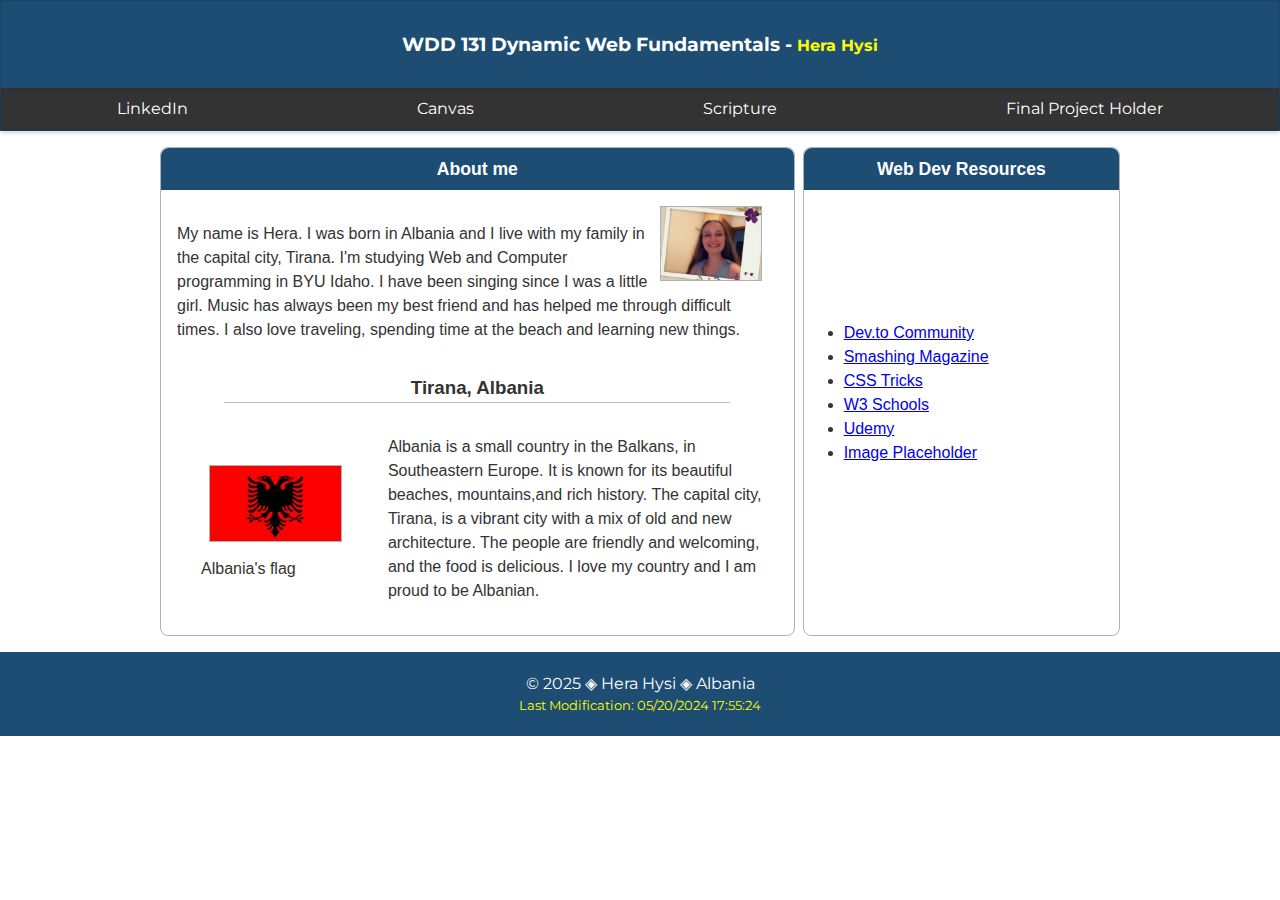
<file: index.html>
<!DOCTYPE html>
<html lang="en">

<head>
    <meta charset="UTF-8">
    <meta name="viewport" content="width=device-width, initial-scale=1.0">
    <meta name="author" content="Hera Hysi">
    <meta name="description"
        content="WDD 131 Dynamic Web Fundamentals by Hera Hysi. Explore the basics of web development, including HTML, CSS, and JavaScript.">
    <title>WDD 131 Dynamic Web Fundamentals - Hera Hysi</title>
    <link rel="preconnect" href="https://fonts.googleapis.com">
    <link rel="preconnect" href="https://fonts.gstatic.com" crossorigin>
    <link href="https://fonts.googleapis.com/css2?family=Montserrat:ital,wght@0,100..900;1,100..900&family=Poppins&family=Roboto:ital,wght@0,100..900;1,100..900&display=swap" rel="stylesheet">
    <link rel="stylesheet" href="styles/base.css">
    <script src="scripts/getdates.js" defer></script>
</head>
<body>
    <header>
        <h1>WDD 131 Dynamic Web Fundamentals -
            <span class="highlight">Hera Hysi</span>
        </h1>
        <nav>
            <ul>
                <li><a href="https://www.linkedin.com">LinkedIn</a></li>
                <li><a href="https://byupw.instructure.com/">Canvas</a></li>
                <li><a href="https://www.churchofjesuschrist.org/study/scriptures/bofm/1-ne/9?lang=eng"> Scripture</a>
                </li>
                <li><a href="#">Final Project Holder</a></li> <!-- Placeholder -->
            </ul>
        </nav>
    </header>
    <main>
        <section class="card">
            <div class="me">
                <h2>About me</h2>
                <img class="profile" src="images/profile.jpg" alt="My profile" width="200" height="136">
                <p>My name is Hera. I was born in Albania and I live with my family in the capital city, Tirana. I'm
                    studying Web and Computer programming in BYU Idaho. I have been singing since I was a little girl.
                    Music has always been my best friend and has helped me through difficult times. I also love
                    traveling, spending time at the beach and learning new things.</p>
            </div>
            <div class="country">
                <h3>Tirana, Albania</h3>
                <figure>
                    <img src="images/albania.jpg" alt="Albania's flag" width="200" height="136">
                    <figcaption>Albania's flag</figcaption>
                </figure>
                <p>Albania is a small country in the Balkans, in Southeastern Europe. It is known for its beautiful
                    beaches, mountains,and rich history. The capital city, Tirana, is a vibrant city with a mix of old
                    and new architecture. The people are friendly and welcoming, and the food is delicious. I love my
                    country and I am proud to be Albanian.
                </p>
            </div>
        </section>
        <section class="card">
            <h2>Web Dev Resources</h2>
            <div class="middle">
                <ul>
                    <li><a href="https://dev.to" target="_blank">Dev.to Community</a></li>
                    <li><a href="https://smashingmagazine.com">Smashing Magazine</a></li>
                    <li><a href="https://css-tricks.com" target="_blank">CSS Tricks</a></li>
                    <li><a href="https://www.w3schools.com" target="_blank">W3 Schools</a></li>
                    <li><a href="https://www.udemy.com" target="_blank">Udemy</a></li>
                    <li><a href="https://picsum.photos/"> Image Placeholder</a></li>
                </ul>
            </div>
        </section>
    </main>
    <footer>
        <p><span id="currentyear">&copy; 2025</span> ◈ Hera Hysi ◈ Albania</p>
        <p class="highlight" id="lastModified">Last Modification: 05/20/2024 17:55:24</p>
    </footer>
</body>
</html>
</file>
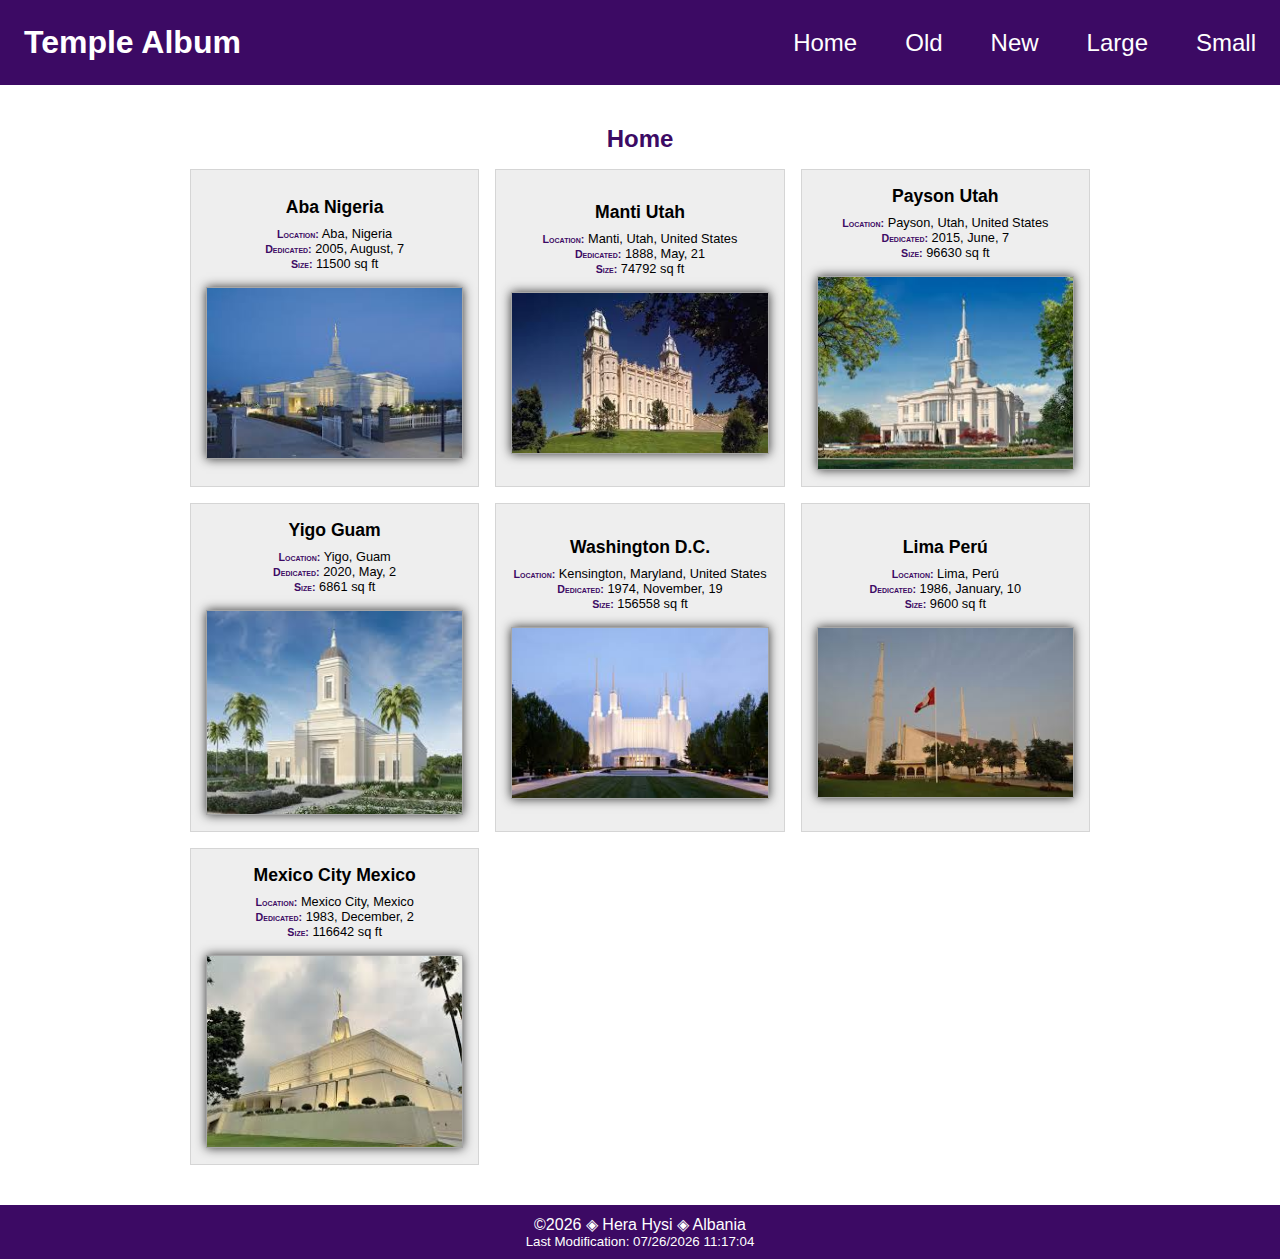
<file: filtered-temples.html>
<!DOCTYPE html>
<html lang="en">

<head>
    <meta charset="UTF-8">
    <meta name="viewport" content="width=device-width, initial-scale=1.0">
    <meta name="author" content="Hera Hysi">
    <meta name="description" content="Enhancing Temple picture album">
    <title>Temple Album</title>
    <link rel="stylesheet" href="styles/filtered-temples.css">
    <link rel="preconnect" href="https://fonts.googleapis.com">
    <link rel="preconnect" href="https://fonts.gstatic.com" crossorigin>
    <link
        href="https://fonts.googleapis.com/css2?family=Montserrat:ital,wght@0,100;0,200;0,300;0,400;0,500;0,600;0,700;0,800;0,900;1,100;1,200;1,300;1,400;1,500;1,600;1,700;1,800;1,900&family=Poppins&family=Roboto:ital,wght@0,100;0,200;0,300;0,400;0,500;0,600;0,700;0,800;0,900;1,100;1,200;1,300;1,400;1,500;1,600;1,700;1,800;1,900&display=swap"
        rel="stylesheet">
    <script defer src="scripts/filtered-temples.js"></script>
</head>

<body>
    <header>
        <h1 class="handler">Temple Album</h1>
        <a href="#" id="hambutton"></a>
        <nav id="navmenu">
            <a href="#" onclick="toggleActive(this)">Home</a>
            <a href="#">Old</a>
            <a href="#">New</a>
            <a href="#">Large</a>
            <a href="#">Small</a>
        </nav>
    </header>

    <main>
        <h2>Home</h2>
        <div class="res-grid">

        </div>

    </main>

    <footer>
        <p><span id="currentYear">&copy; 2025</span> ◈ Hera Hysi ◈ Albania</p>
        <p class="smaller" id="lastModified">Last Modification: 05/20/2024 17:55:24</p>
    </footer>
</body>

</html>
</file>
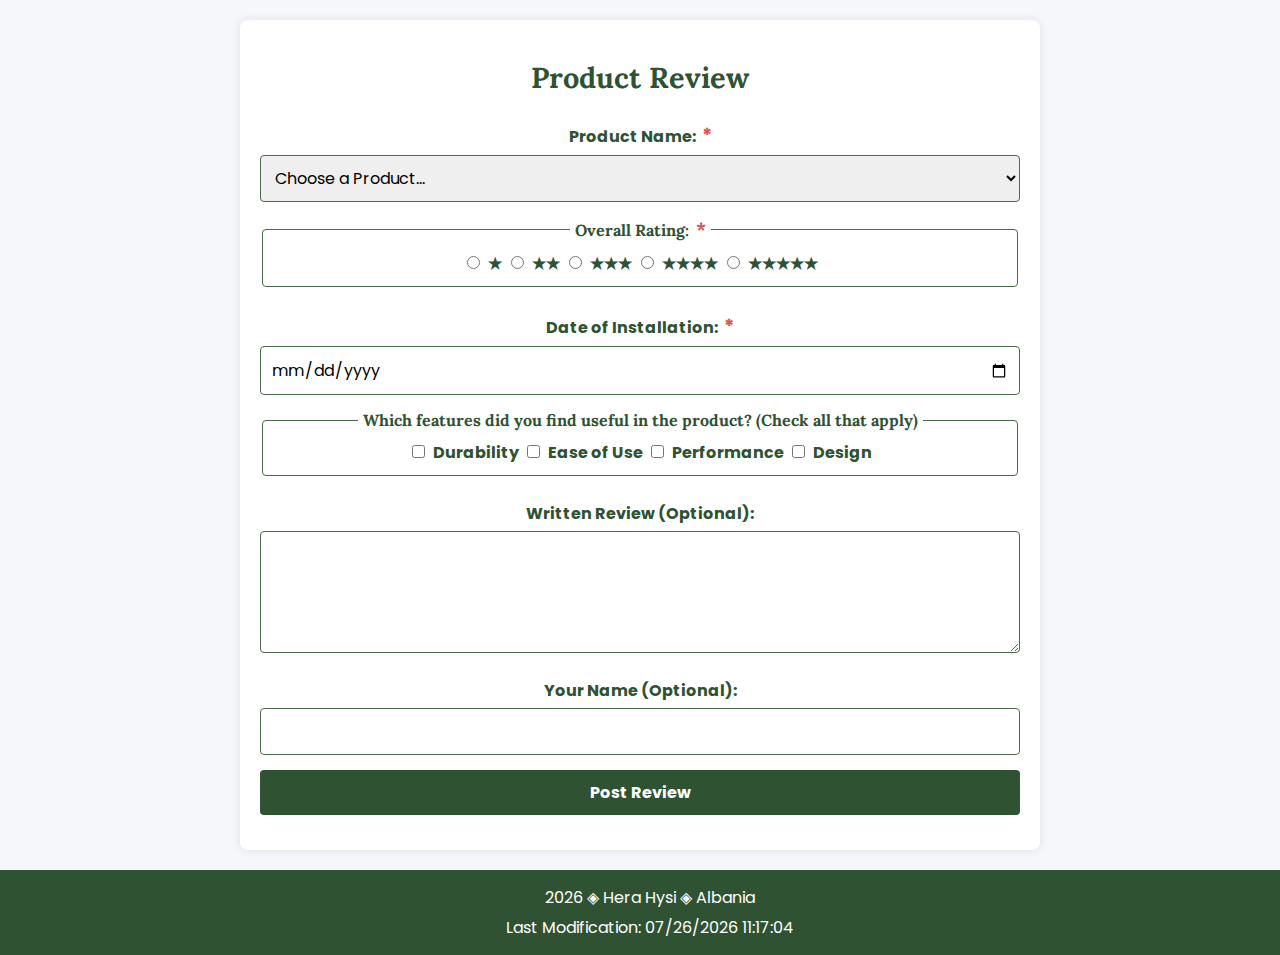
<file: form.html>
<!DOCTYPE html>
<html lang="en">

<head>
    <meta charset="UTF-8">
    <meta name="viewport" content="width=device-width, initial-scale=1.0">
    <meta name="description"
        content="WDD 131 - Form Project: This project is to help me work on creating a form that can be submit and saved in local memory!">
    <meta name="author" content="Hera Hysi">
    <title>Product Review Form</title>
    <link rel="preconnect" href="https://fonts.googleapis.com">
    <link rel="preconnect" href="https://fonts.gstatic.com" crossorigin>
    <link href="https://fonts.googleapis.com/css2?family=Lora:wght@400;700&family=Poppins:wght@400;700&display=swap"
        rel="stylesheet">
    <link rel="stylesheet" href="styles/form.css">
    <script src="scripts/form.js" defer></script>
</head>

<body>
    <div class="container">
        <h1>Product Review</h1>
        <form id="reviewForm" action="review.html" method="get">
            <label for="productName">Product Name: <span class="required">*</span></label>
            <select id="productName" name="productName" required>
                <option value="" disabled selected>Choose a Product...</option>
            </select>

            <fieldset>
                <legend>Overall Rating: <span class="required">*</span></legend>
                <label><input type="radio" name="rating" value="1" required> ★</label>
                <label><input type="radio" name="rating" value="2"> ★★</label>
                <label><input type="radio" name="rating" value="3"> ★★★</label>
                <label><input type="radio" name="rating" value="4"> ★★★★</label>
                <label><input type="radio" name="rating" value="5"> ★★★★★</label>
            </fieldset>

            <label for="installationDate">Date of Installation: <span class="required">*</span></label>
            <input type="date" id="installationDate" name="installationDate" required>

            <fieldset>
                <legend>Which features did you find useful in the product? (Check all that apply)</legend>
                <label><input type="checkbox" id="durability" name="features" value="Durability"> Durability</label>
                <label><input type="checkbox" id="easeOfUse" name="features" value="Ease of Use"> Ease of Use</label>
                <label><input type="checkbox" id="performance" name="features" value="Performance"> Performance</label>
                <label><input type="checkbox" id="design" name="features" value="Design"> Design</label>
            </fieldset>

            <label for="reviewText">Written Review (Optional):</label>
            <textarea id="reviewText" name="reviewText" rows="4"></textarea>

            <label for="userName">Your Name (Optional):</label>
            <input type="text" id="userName" name="userName">

            <input type="submit" value="Post Review">
        </form>
    </div>
    <footer>
        <p><span id="currentyear">&copy; 2025</span> ◈ Hera Hysi ◈ Albania</p>
        <p class="last-modification">Last Modification: <span id="lastModified"></span></p>
    </footer>
</body>

</html>
</file>
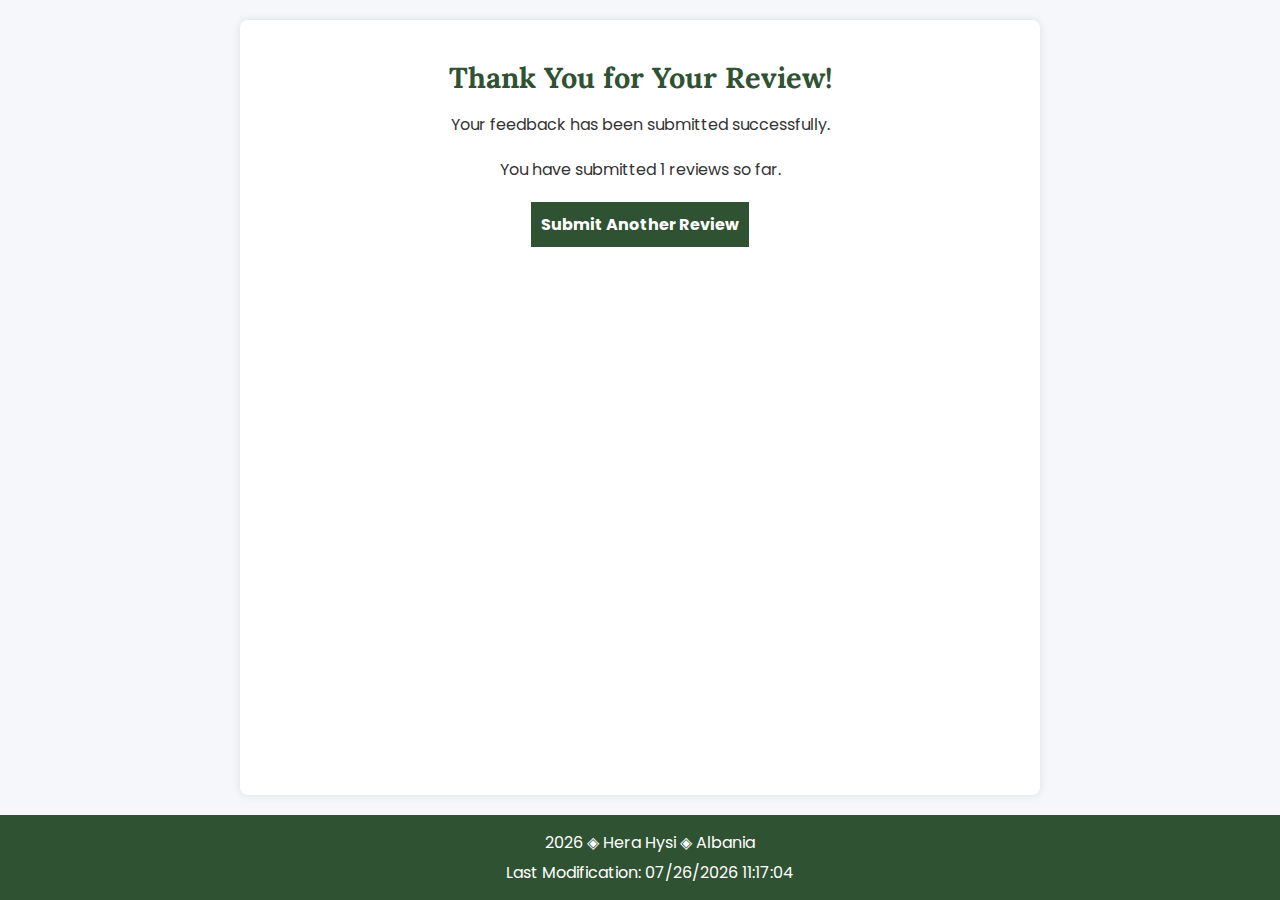
<file: review.html>
<!DOCTYPE html>
<html lang="en">

<head>
    <meta charset="UTF-8">
    <meta name="viewport" content="width=device-width, initial-scale=1.0">
    <meta name="description"
        content="WDD 131 - Form Project: This page will display the confirmation and how many reviews have been sent">
    <meta name="author" content="Hera Hysi">
    <title>Review Confirmation</title>
    <link rel="preconnect" href="https://fonts.googleapis.com">
    <link rel="preconnect" href="https://fonts.gstatic.com" crossorigin>
    <link href="https://fonts.googleapis.com/css2?family=Lora:wght@400;700&family=Poppins:wght@400;700&display=swap"
        rel="stylesheet">
    <link rel="stylesheet" href="styles/form.css">
    <script src="scripts/form.js" defer></script>
</head>

<body>
    <div class="confirmation-container">
        <h1>Thank You for Your Review!</h1>
        <p>Your feedback has been submitted successfully.</p>
        <p>You have submitted <span id="reviewCountDisplay">0</span> reviews so far.</p>
        <a href="form.html" class="submit-another">Submit Another Review</a>
    </div>
    <footer>
        <p><span id="currentyear">&copy; 2025</span> ◈ Hera Hysi ◈ Albania</p>
        <p class="last-modification">Last Modification: <span id="lastModified"></span></p>
    </footer>
</body>

</html>
</file>
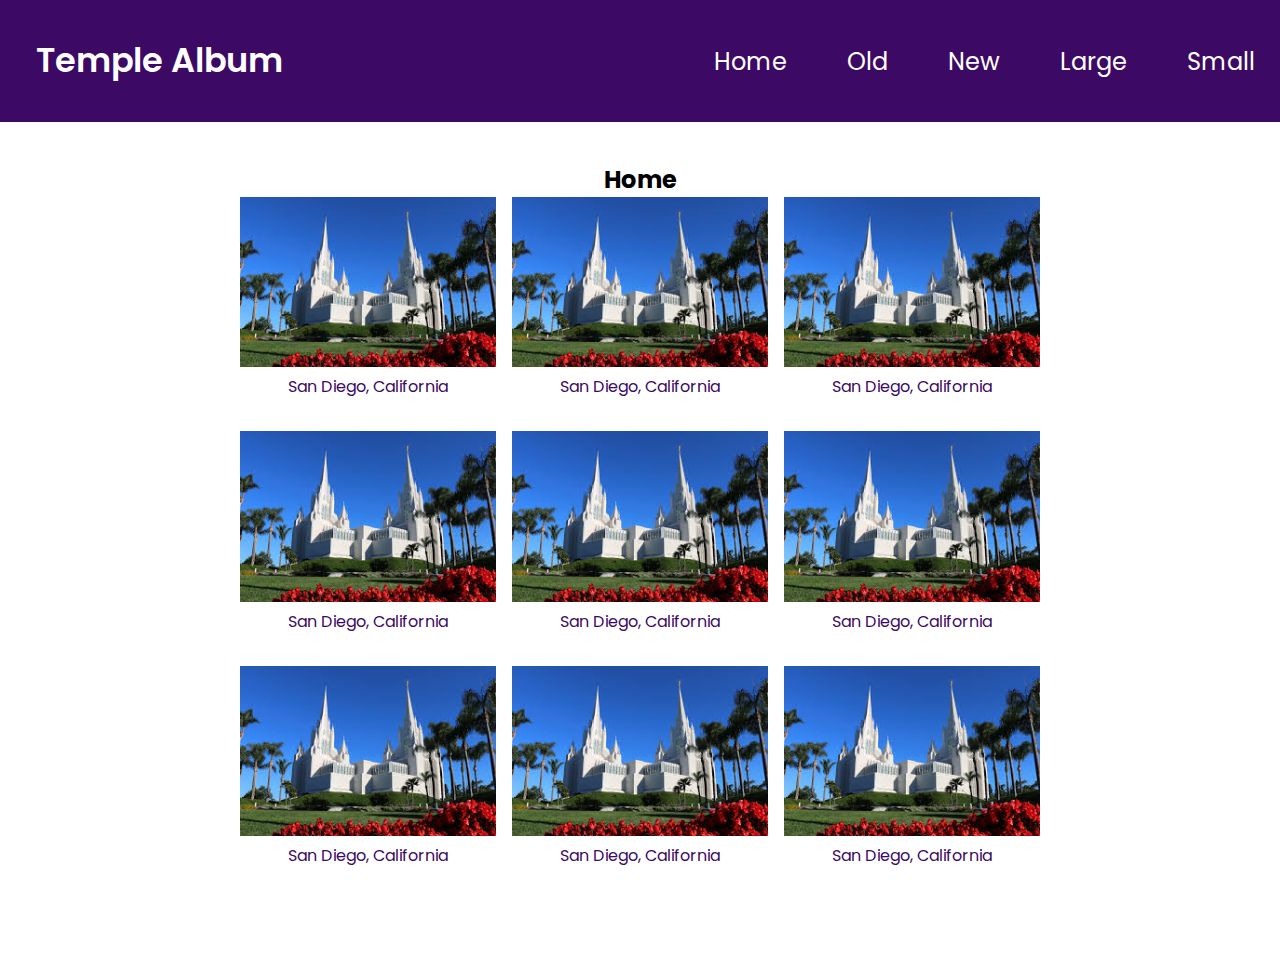
<file: temples.html>
<!doctype html>
<html lang="en">

<head>
    <meta charset="UTF-8">
    <meta name="viewport" content="width=device-width, initial-scale=1.0">
    <meta name="description" content="Creating a temple album">
    <meta name="author" content="Hera Hysi">
    <title>Temple Album</title>
    <link rel="stylesheet" href="styles/temples.css">
    <link rel="stylesheet" href="styles/temples-large.css">
    <script src="scripts/temples.js" defer></script>
    <link rel="preconnect" href="https://fonts.googleapis.com">
    <link rel="preconnect" href="https://fonts.gstatic.com" crossorigin>
    <link href="https://fonts.googleapis.com/css2?family=Montserrat:ital,wght@0,100;0,200;0,300;0,400;0,500;0,600;0,700;0,800;0,900;1,100;1,200;1,300;1,400;1,500;1,600;1,700;1,800;1,900&family=Poppins&family=Roboto:ital,wght@0,100;0,200;0,300;0,400;0,500;0,600;0,700;0,800;0,900;1,100;1,200;1,300;1,400;1,500;1,600;1,700;1,800;1,900&display=swap" rel="stylesheet">
</head>

<body>
    <header>
        <nav class="navbar">
            <h1 class="logo">Temple Album</h1>
            <ul class="menu-links">
                <li id="close-menu-btn" class="material-symbols-outlined">x</li>
                <li><a href="#">Home</a></li>
                <li><a href="#">Old</a></li>
                <li><a href="#">New</a></li>
                <li><a href="#">Large</a></li>
                <li><a href="#">Small</a></li>
            </ul>
            <span id="hamburger-btn" class="material-symbols-outlined">☰</span>
        </nav>
    </header>
    <main>
        <h2>Home</h2>
        <div class="temple">
            <figure>
                <img src="images/temple1.jpg" alt="Temple 1">
                <figcaption>San Diego, California</figcaption>
            </figure>
            <figure>
                <img src="images/temple1.jpg" alt="Temple 1">
                <figcaption>San Diego, California</figcaption>
            </figure>
            <figure>
                <img src="images/temple1.jpg" alt="Temple 1">
                <figcaption>San Diego, California</figcaption>
            </figure>
            <figure>
                <img src="images/temple1.jpg" alt="Temple 1">
                <figcaption>San Diego, California</figcaption>
            </figure>
            <figure>
                <img src="images/temple1.jpg" alt="Temple 1">
                <figcaption>San Diego, California</figcaption>
            </figure>
            <figure>
                <img src="images/temple1.jpg" alt="Temple 1">
                <figcaption>San Diego, California</figcaption>
            </figure>
            <figure>
                <img src="images/temple1.jpg" alt="Temple 1">
                <figcaption>San Diego, California</figcaption>
            </figure>
            <figure>
                <img src="images/temple1.jpg" alt="Temple 1">
                <figcaption>San Diego, California</figcaption>
            </figure>
            <figure>
                <img src="images/temple1.jpg" alt="Temple 1">
                <figcaption>San Diego, California</figcaption>
            </figure>
        </div>
    </main>
    <footer>
        <p><span id="currentyear">&copy; 2025</span> ◈ Hera Hysi ◈ Albania</p>
        <p class="highlight" id="lastModified">Last Modification: 05/20/2024 17:55:24</p>
    </footer>
</body>

</html>
</file>
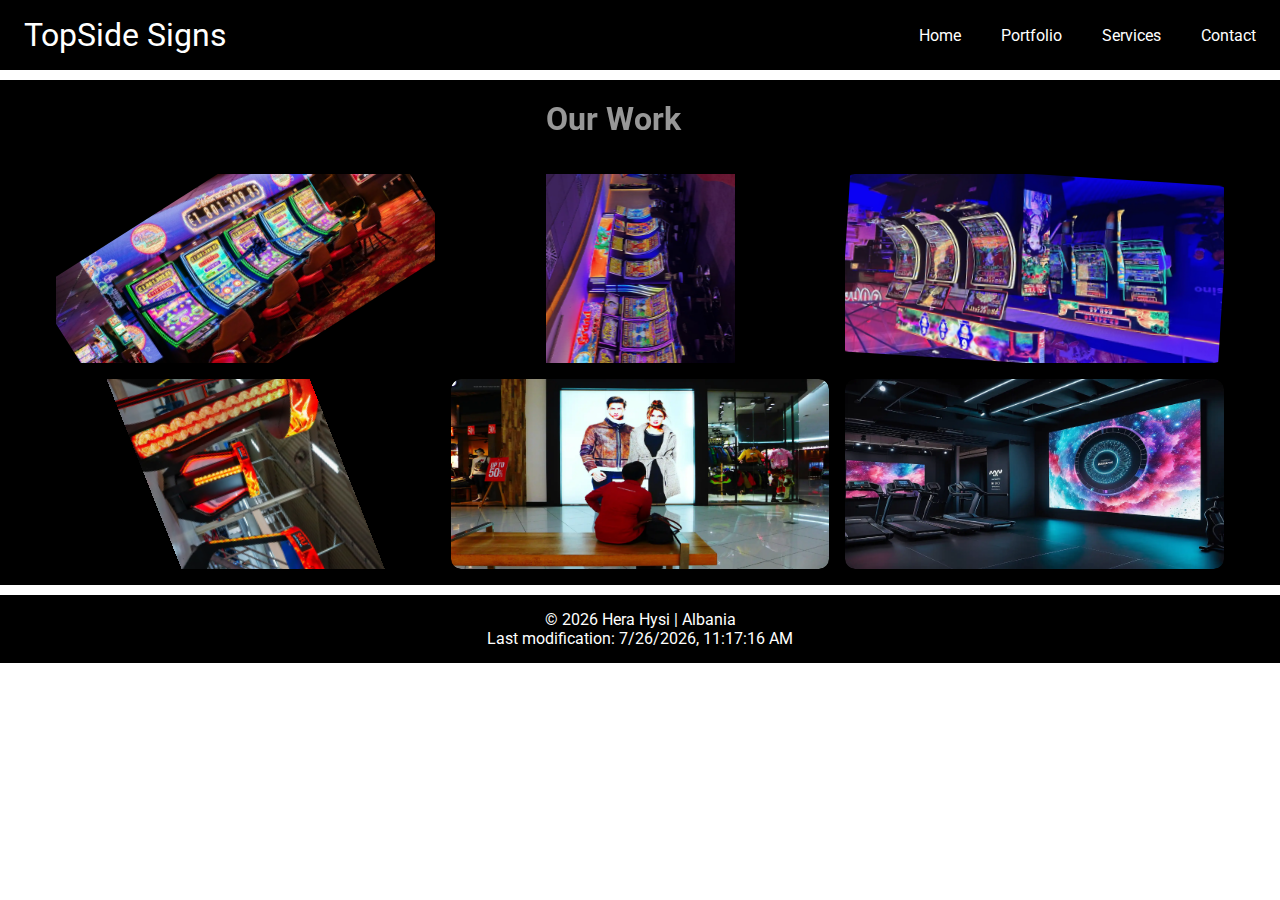
<file: project/portfolio.html>
<!DOCTYPE html>
<html lang="en">

<head>

    <!-- META -->
    <meta charset="UTF-8">
    <meta name="viewport" content="width=device-width, initial-scale=1.0">
    <meta name="description" content="WDD 131 - Final Project">
    <meta name="author" content="Hera Hysi">

    <!-- GSAP Library -->
    <script src="https://cdnjs.cloudflare.com/ajax/libs/gsap/3.11.1/gsap.min.js"></script>

    <!-- JS -->
    <script src="scripts/project.js" defer></script>

    <!-- FAVICON -->
    <link rel="icon" href="images/favicon.ico" type="image/x-icon">

    <!-- STYLES -->
    <link rel="stylesheet" href="styles/project.css">
    <link rel="stylesheet" href="styles/project-large.css">

    <!-- FONTS -->
    <link rel="preconnect" href="https://fonts.googleapis.com">
    <link rel="preconnect" href="https://fonts.gstatic.com" crossorigin>
    <link href="https://fonts.googleapis.com/css2?family=Roboto:ital,wght@0,100..900;1,100..900&display=swap"
        rel="stylesheet">

    <!-- Meta Tags for Social Media -->
    <meta property="og:site_name" content="TopSide Signs">
    <meta property="og:title" content="TopSide Signs - Your Signage Solution">
    <meta property="og:description" content="TopSide Signs - Your Signage Solution. We specialize in creating high-quality, custom signs for businesses of all sizes. Let us help you make a lasting impression.">
    <meta property="og:url" content="https://byui-hera.github.io/wdd231/project/index.html">
    <meta property="og:type" content="website">

    <!-- TITLE -->
    <title>Portfolio - TopSide</title>
</head>

<body>
    <!-- HEADER -->
    <header>
        <nav class="navbar">
            <a href="index.html" class="nav-branding">TopSide Signs</a>
            <ul class="nav-menu">
                <li class="nav-item">
                    <a href="index.html" class="nav-link">Home</a>
                </li>
                <li class="nav-item">
                    <a href="portfolio.html" class="nav-link">Portfolio</a>
                </li>
                <li class="nav-item">
                    <a href="services.html" class="nav-link">Services</a>
                </li>
                <li class="nav-item">
                    <a href="contact.html" class="nav-link">Contact</a>
                </li>
            </ul>
            <!-- HAMBURGER -->
            <div class="hamburger">
                <span class="bar"></span>
                <span class="bar"></span>
                <span class="bar"></span>
            </div>
        </nav>
    </header>

    <!-- MAIN -->
    <main class="main">
        <h1 class="page-title">Our Work</h1>
        <div class="gallery">
            <div class="image" id="img1">
                <picture>
                    <source srcset="images/portfolio1.webp" media="(min-width: 1024px)">
                    <source srcset="images/portfolio1.webp" media="(min-width: 600px)">
                    <img src="images/portfolio1.webp" alt="Portfolio 1" loading="lazy">
                </picture>
            </div>
            <div class="image" id="img2">
                <picture>
                    <source srcset="images/portfolio2.webp" media="(min-width: 1024px)">
                    <source srcset="images/portfolio2.webp" media="(min-width: 600px)">
                    <img src="images/portfolio2.webp" alt="Portfolio 2" loading="lazy">
                </picture>
            </div>
            <div class="image" id="img3">
                <picture>
                    <source srcset="images/portfolio3.webp" media="(min-width: 1024px)">
                    <source srcset="images/portfolio3.webp" media="(min-width: 600px)">
                    <img src="images/portfolio3.webp" alt="Portfolio 3" loading="lazy">
                </picture>
            </div>
            <div class="image" id="img4">
                <picture>
                    <source srcset="images/portfolio4.webp" media="(min-width: 1024px)">
                    <source srcset="images/portfolio4.webp" media="(min-width: 600px)">
                    <img src="images/portfolio4.webp" alt="Portfolio 4" loading="lazy">
                </picture>
            </div>
            <div class="image" id="img5">
                <picture>
                    <source srcset="images/portfolio5.webp" media="(min-width: 1024px)">
                    <source srcset="images/portfolio5.webp" media="(min-width: 600px)">
                    <img src="images/portfolio5.webp" alt="Portfolio 5" loading="lazy">
                </picture>
            </div>
            <div class="image" id="img6">
                <picture>
                    <source srcset="images/portfolio6.webp" media="(min-width: 1024px)">
                    <source srcset="images/portfolio6.webp" media="(min-width: 600px)">
                    <img src="images/portfolio6.webp" alt="Portfolio 6" loading="lazy">
                </picture>
            </div>
        </div>
    </main>


    <!-- FOOTER -->
    <footer>
        <p>&copy; <span id="year"></span> Hera Hysi | Albania</p>
        <p class="modification">Last modification: <span id="lastModified"></span></p>
    </footer>
</body>

</html>
</file>
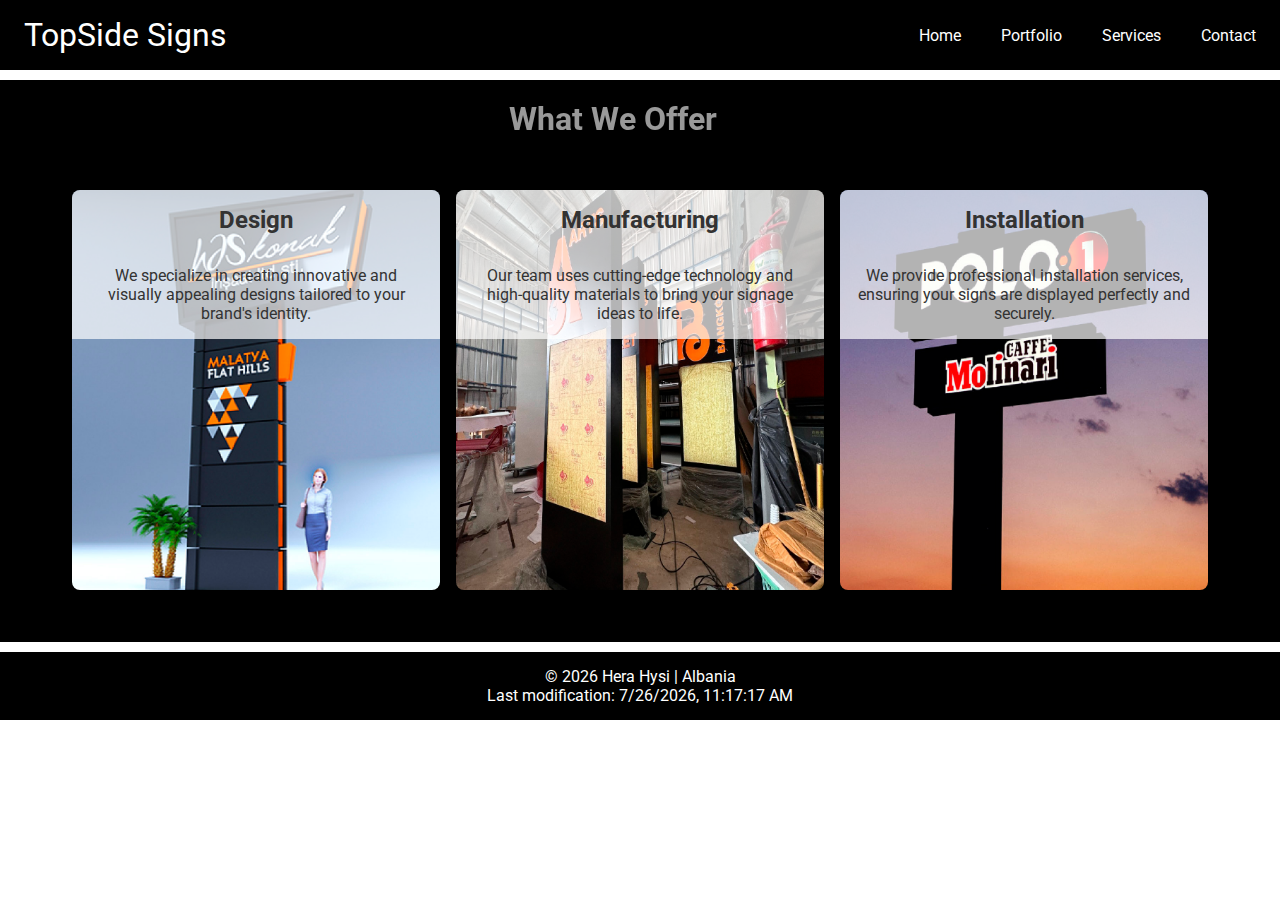
<file: project/services.html>
<!DOCTYPE html>
<html lang="en">

<head>

    <!-- META -->
    <meta charset="UTF-8">
    <meta name="viewport" content="width=device-width, initial-scale=1.0">
    <meta name="description" content="WDD 131 - Final Project">
    <meta name="author" content="Hera Hysi">
    <!-- JS -->
    <script src="scripts/project.js" defer></script>

    <!-- GSAP Library -->
    <script src="https://cdnjs.cloudflare.com/ajax/libs/gsap/3.11.1/gsap.min.js" defer></script>

    <!-- FAVICON -->
    <link rel="icon" href="images/favicon.ico" type="image/x-icon">

    <!-- STYLES -->
    <link rel="stylesheet" href="styles/project.css">
    <link rel="stylesheet" href="styles/project-large.css">

    <!-- FONTS -->
    <link rel="preconnect" href="https://fonts.googleapis.com">
    <link rel="preconnect" href="https://fonts.gstatic.com" crossorigin>
    <link href="https://fonts.googleapis.com/css2?family=Roboto:ital,wght@0,100..900;1,100..900&display=swap"
        rel="stylesheet">

    <!-- Meta Tags for Social Media -->
    <meta property="og:site_name" content="TopSide Signs">
    <meta property="og:title" content="TopSide Signs - Your Signage Solution">
    <meta property="og:description" content="TopSide Signs - Your Signage Solution. We specialize in creating high-quality, custom signs for businesses of all sizes. Let us help you make a lasting impression.">
    <meta property="og:url" content="https://byui-hera.github.io/wdd231/project/index.html">
    <meta property="og:type" content="website">

    <title>Services - TopSide</title>
</head>

<body>
    <header>
        <nav class="navbar">
            <a href="index.html" class="nav-branding">TopSide Signs</a>
            <ul class="nav-menu">
                <li class="nav-item">
                    <a href="index.html" class="nav-link">Home</a>
                </li>
                <li class="nav-item">
                    <a href="portfolio.html" class="nav-link">Portfolio</a>
                </li>
                <li class="nav-item">
                    <a href="services.html" class="nav-link">Services</a>
                </li>
                <li class="nav-item">
                    <a href="contact.html" class="nav-link">Contact</a>
                </li>
            </ul>
            <div class="hamburger">
                <span class="bar"></span>
                <span class="bar"></span>
                <span class="bar"></span>
            </div>
        </nav>

    </header>
    <main class="main">
        <h1 class="page-title">What We Offer</h1>

        <!-- SERVICES -->
        <div class="card-container">
            <section class="card">
                <h2 class="card-title">Design</h2>
                <div class="card-body">
                    <p>We specialize in creating innovative and visually appealing designs tailored to your brand's
                        identity.</p>
                </div>
            </section>

            <section class="card">
                <h2 class="card-title">Manufacturing</h2>
                <div class="card-body">
                    <p>Our team uses cutting-edge technology and high-quality materials to bring your signage ideas to
                        life.</p>
                </div>
            </section>

            <section class="card">
                <h2 class="card-title">Installation</h2>
                <div class="card-body">
                    <p>We provide professional installation services, ensuring your signs are displayed perfectly and
                        securely.</p>
                </div>
            </section>
        </div>



    </main>

    <!-- FOOTER -->
    <footer>
        <p>&copy; <span id="year"></span> Hera Hysi | Albania</p>
        <p class="modification">Last modification: <span id="lastModified"></span></p>

    </footer>
</body>

</html>
</file>
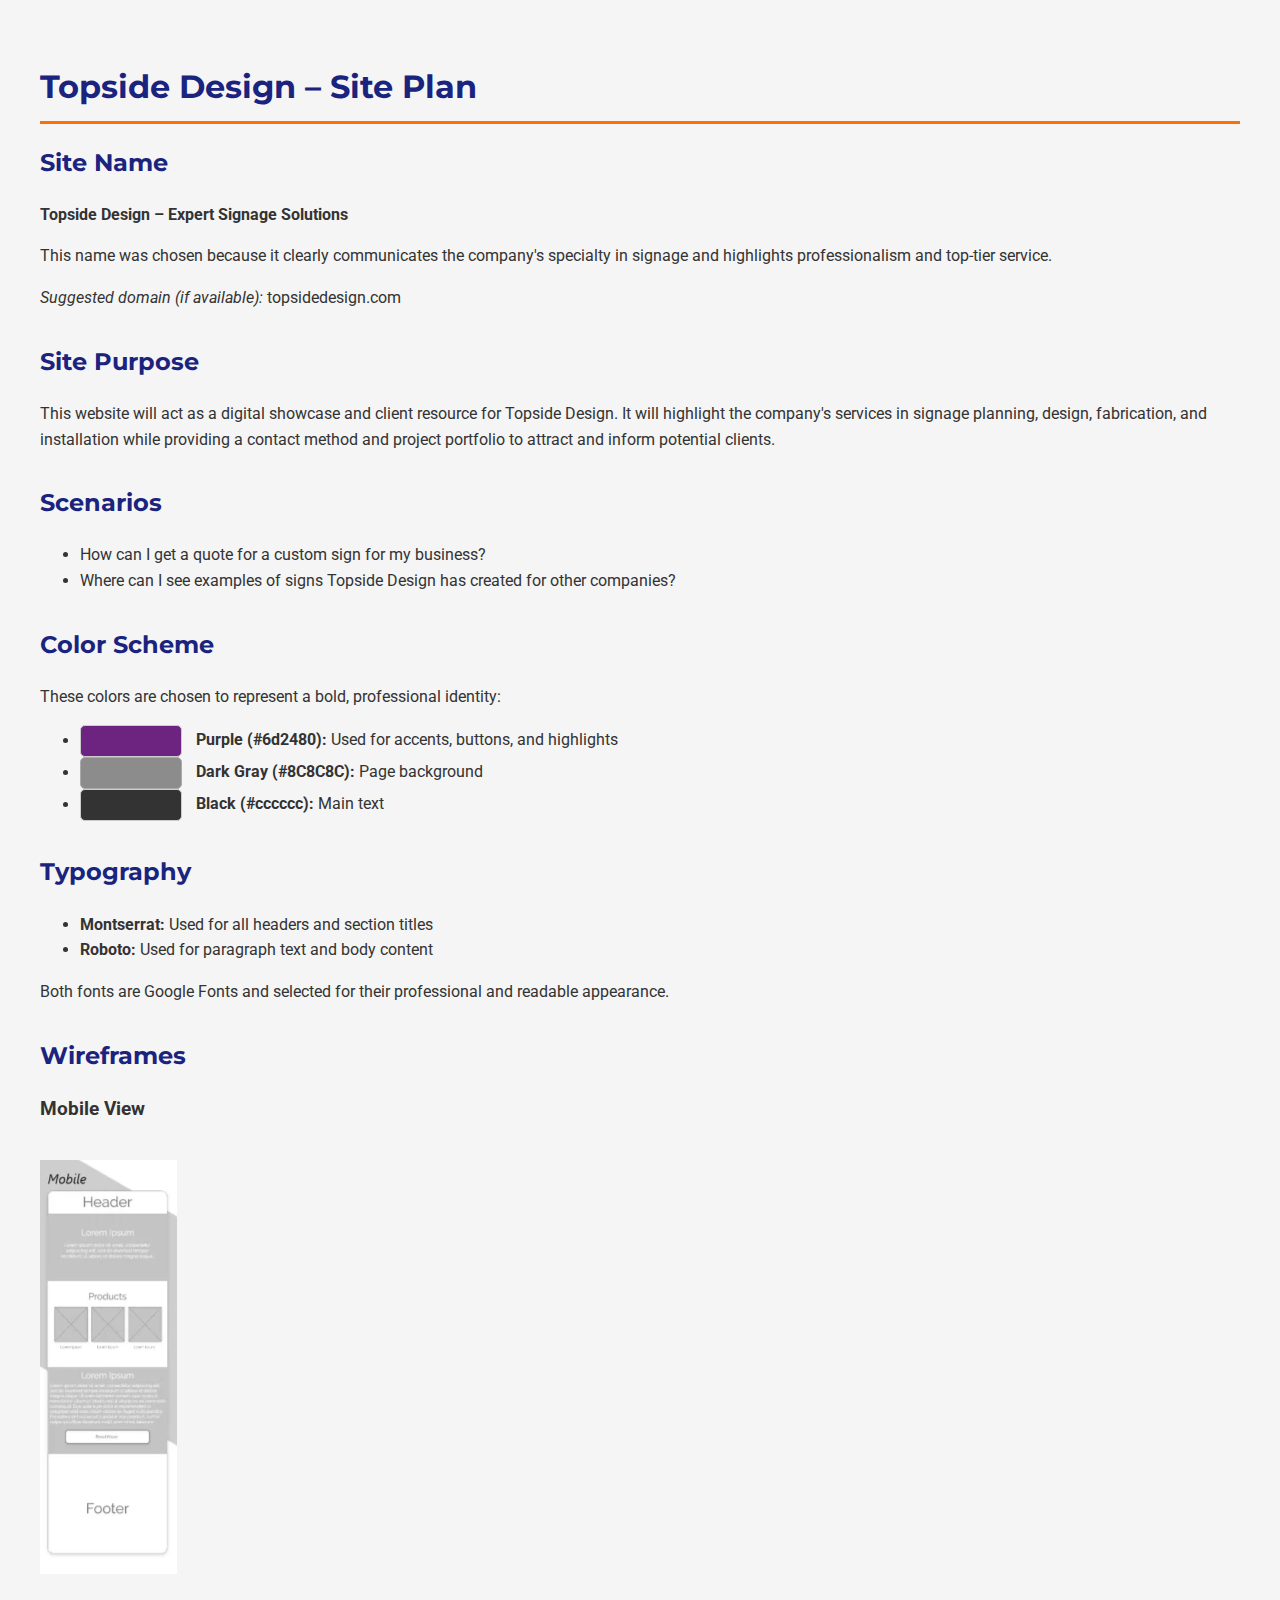
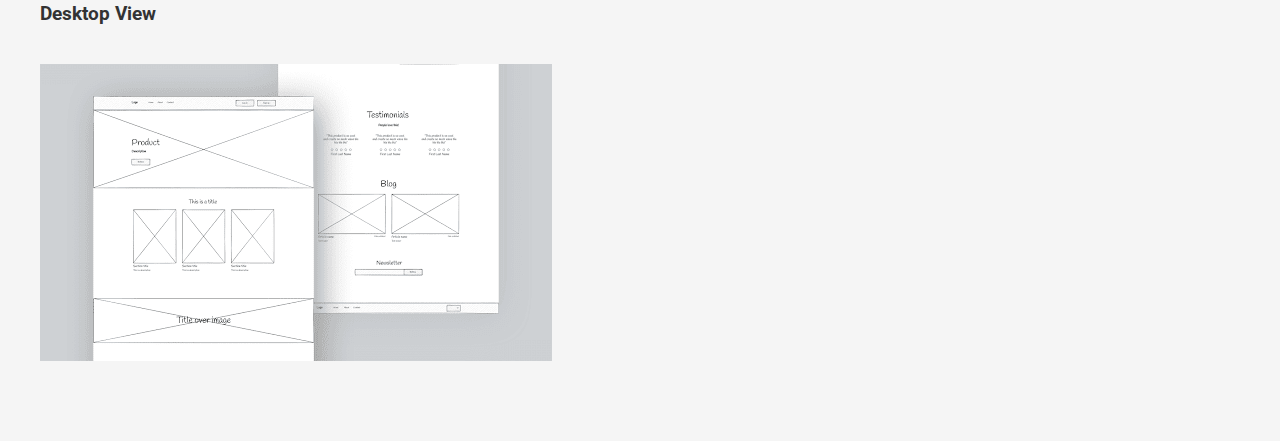
<file: project/siteplan.html>
<!DOCTYPE html>
<html lang="en">

<head>
    <meta charset="UTF-8" />
    <meta name="viewport" content="width=device-width, initial-scale=1.0" />
    <meta name="description" content="Site Plan for Topside Design Project" />
    <meta name="author" content="Joaquin Leiva" />

    <title>Topside Design - Site Plan</title>

    <!-- Google Fonts -->
    <link href="https://fonts.googleapis.com/css2?family=Montserrat:wght@600&family=Roboto&display=swap"
        rel="stylesheet">

    <!-- Link to external CSS -->
    <link rel="stylesheet" href="styles/siteplan.css">
</head>

<body>

    <h1>Topside Design – Site Plan</h1>

    <section>
        <h2>Site Name</h2>
        <p><strong>Topside Design – Expert Signage Solutions</strong></p>
        <p>This name was chosen because it clearly communicates the company's specialty in signage and highlights
            professionalism and top-tier service.</p>
        <p><em>Suggested domain (if available):</em> topsidedesign.com</p>
    </section>

    <section>
        <h2>Site Purpose</h2>
        <p>This website will act as a digital showcase and client resource for Topside Design. It will highlight the
            company's services in signage planning, design, fabrication, and installation while providing a contact
            method and project portfolio to attract and inform potential clients.</p>
    </section>

    <section>
        <h2>Scenarios</h2>
        <ul>
            <li>How can I get a quote for a custom sign for my business?</li>
            <li>Where can I see examples of signs Topside Design has created for other companies?</li>
        </ul>
    </section>

    <section>
        <h2>Color Scheme</h2>
        <p>These colors are chosen to represent a bold, professional identity:</p>
        <ul>
            <li>
                <div class="color-swatch purple"></div> <strong>Purple (#6d2480):</strong> Used for accents, buttons,
                and highlights
            </li>
            <li>
                <div class="color-swatch gray"></div> <strong>Dark Gray (#8C8C8C):</strong> Page background
            </li>
            <li>
                <div class="color-swatch dark"></div> <strong>Black (#cccccc):</strong> Main text
            </li>
        </ul>
    </section>

    <section>
        <h2>Typography</h2>
        <ul>
            <li><strong>Montserrat:</strong> Used for all headers and section titles</li>
            <li><strong>Roboto:</strong> Used for paragraph text and body content</li>
        </ul>
        <p>Both fonts are Google Fonts and selected for their professional and readable appearance.</p>
    </section>

    <section>
        <h2>Wireframes</h2>
        <h3>Mobile View</h3>
        <img src="images/wireframe-mobile.webp" alt="Mobile Wireframe" />

        <h3>Desktop View</h3>
        <img src="images/wireframe-desktop.png" alt="Desktop Wireframe" />
    </section>

</body>

</html>
</file>
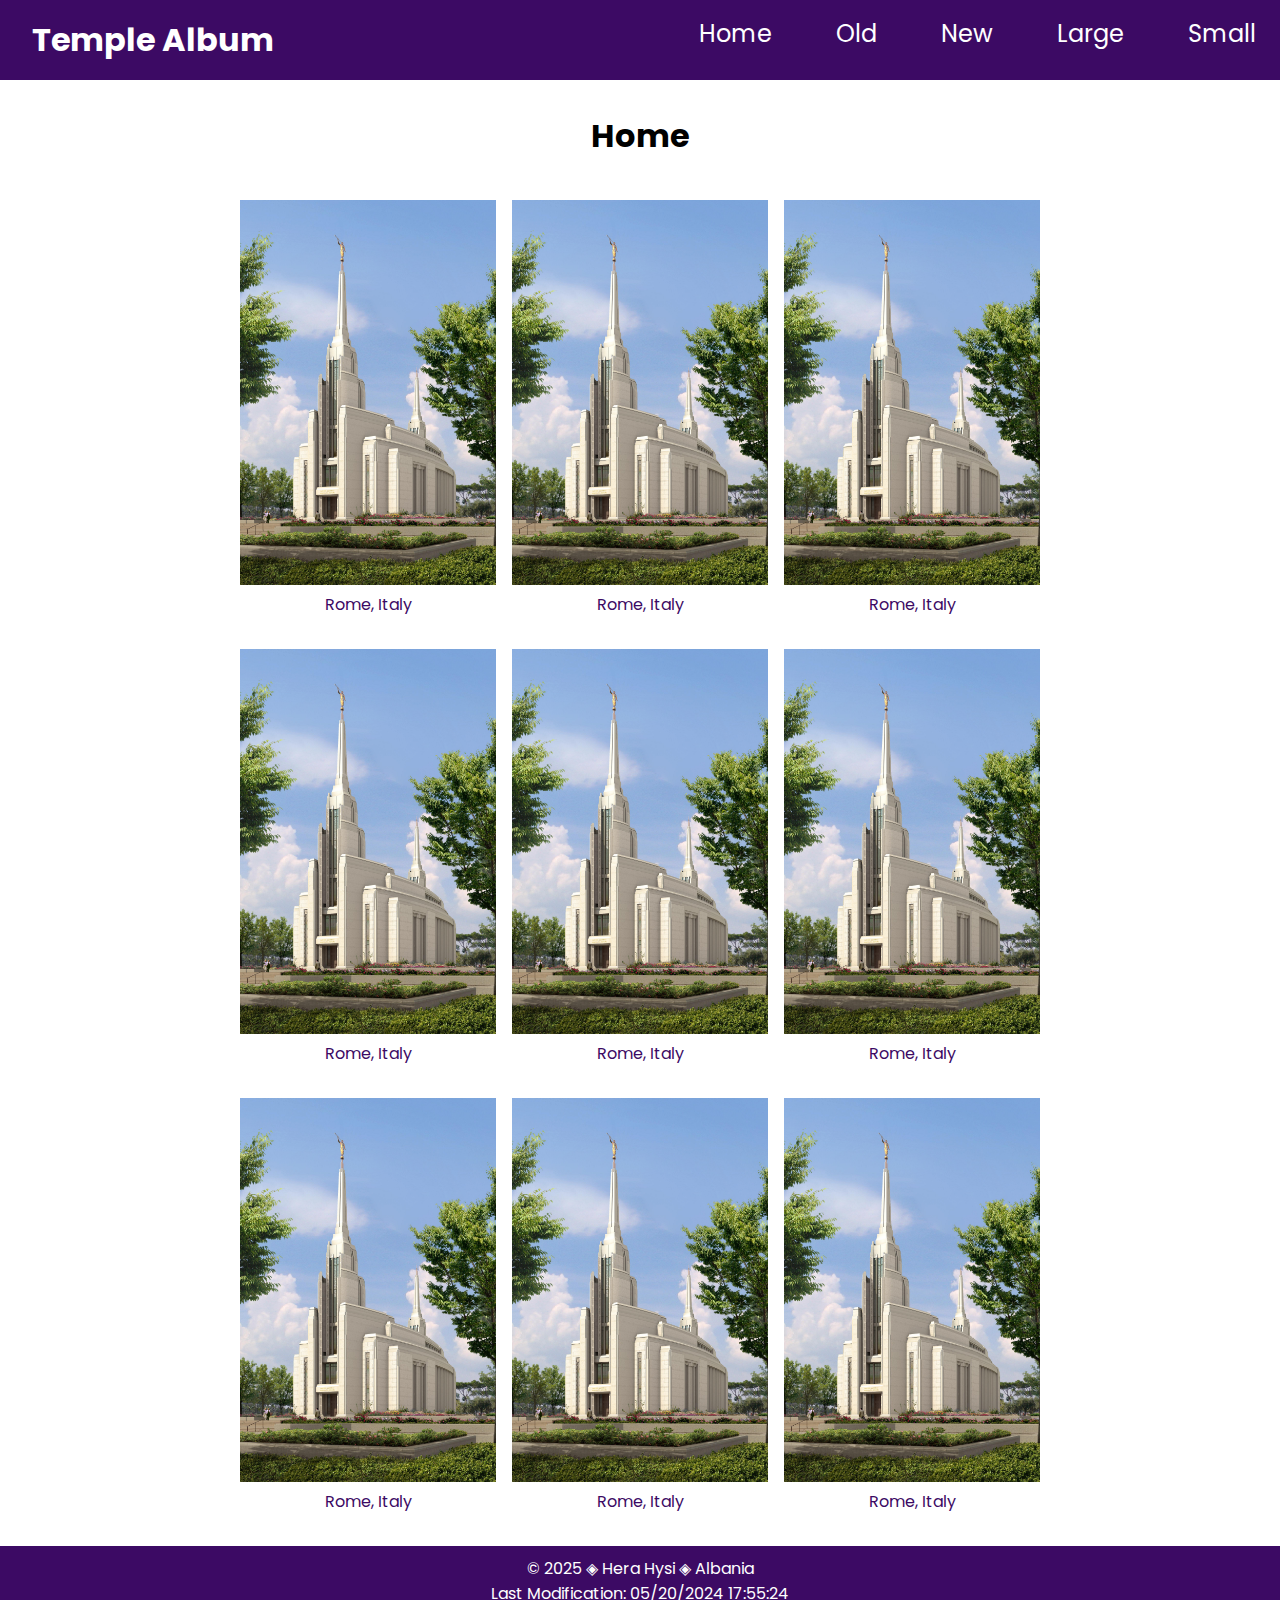
<file: temple/temples.html>
<!DOCTYPE html>
    <html lang="en">
    <head>
        <meta charset="UTF-8">
        <meta name="viewport" content="width=device-width, initial-scale=1.0">
        <title>Temple Album</title>
        <link rel="preconnect" href="https://fonts.googleapis.com">
        <link rel="preconnect" href="https://fonts.gstatic.com" crossorigin>
        <link href="https://fonts.googleapis.com/css2?family=Montserrat:ital,wght@0,100..900;1,100..900&family=Poppins&family=Roboto:ital,wght@0,100..900;1,100..900&display=swap"rel="stylesheet">
        <link rel="stylesheet" href="styles/temples.css">
        <link rel="stylesheet" href="styles/temples-large.css">
        <script src="scripts/temples.js" defer></script>
    </head>
    <body>
    <header>
        <div class="header-container">
            <h1 class="handler">Temple Album</h1>
            <a href="#" id="hambutton">☰</a>
        </div>
        <nav id="navmenu">
            <a href="#" onclick="toggleActive(this)" ontouchstart="toggleActive(this)">Home</a>
            <a href="#">Old</a>
            <a href="#">New</a>
            <a href="#">Large</a>
            <a href="#">Small</a>
        </nav>
    </header>
        <main>
            <h1>Home</h1>
            <div class="temple">
                <figure>
                    <img src="images/temple1.jpg" alt="Temple 1" width="200" height="136">
                    <figcaption>Rome, Italy</figcaption>
                </figure>
                <figure>
                    <img src="images/temple1.jpg" alt="Temple 1" width="200" height="136">
                    <figcaption>Rome, Italy</figcaption>
                </figure>
                <figure>
                    <img src="images/temple1.jpg" alt="Temple 1" width="200" height="136">
                    <figcaption>Rome, Italy</figcaption>
                </figure>
                <figure>
                    <img src="images/temple1.jpg" alt="Temple 1" width="200" height="136">
                    <figcaption>Rome, Italy</figcaption>
                </figure>
                <figure>
                    <img src="images/temple1.jpg" alt="Temple 1" width="200" height="136">
                    <figcaption>Rome, Italy</figcaption>
                </figure>
                <figure>
                    <img src="images/temple1.jpg" alt="Temple 1" width="200" height="136">
                    <figcaption>Rome, Italy</figcaption>
                </figure>
                <figure>
                    <img src="images/temple1.jpg" alt="Temple 1" width="200" height="136">
                    <figcaption>Rome, Italy</figcaption>
                </figure>
                <figure>
                    <img src="images/temple1.jpg" alt="Temple 1" width="200" height="136">
                    <figcaption>Rome, Italy</figcaption>
                </figure>
                <figure>
                    <img src="images/temple1.jpg" alt="Temple 1" width="200" height="136">
                    <figcaption>Rome, Italy</figcaption>
                </figure>
            </div>
        </main>
        <footer>
            <p><span id="currentyear">&copy; 2025</span> ◈ Hera Hysi ◈ Albania</p>
            <p class="highlight" id="lastModified">Last Modification: 05/20/2024 17:55:24</p>
        </footer>
    </body>
    </html>
</file>
<file: styles/base.css>
body {
    line-height: 1.5;
    font-family: 'Montserrat', sans-serif;
    color: #333;
}

html,
body {
    margin: 0;
    padding: 0;
}

header {
    background-color: rgb(29, 77, 114);
    border: 1px solid rgb(0 0 0 / 0.1);
    box-shadow: 0 2px 4px rgb(0 0 0 / 0.1);
    color: #fff;
    text-align: center;
    justify-content: center;
}



h1 {
    background-color: rgb(29, 77, 114);
    font-size: 1.2rem;
    padding: 1rem;
    text-align: center;
    display: block;
    margin-block-start: 0.67em;
    margin-block-end: 0.67em;
    margin-inline-start: 0px;
    margin-inline-end: 0px;
    font-weight: bold;
}

.highlight {
    color: yellow;
    font-size: smaller;
}


nav {
    background-color: #333;
    display: flex;
}

nav ul {
    list-style-type: none;
    margin: 0;
    padding: 0;
    width: 100%;
    display: grid;
    grid-template-columns: 1fr 1fr 1fr;
}

nav a,
nav a:visited {
    flex: 1 1 100%;
    display: block;
    font-size: 1rem;
    text-align: center;
    padding: 0.5rem;
    color: #fff;
    text-decoration: none;
}

nav a:hover {
    color: #fff;
    font-weight: 600;
    background-color: #555;
}

.active {
    color: yellow;
}

@media (min-width: 640px) {
    nav ul {
        display: flex;
        border: 1px solid rgb(0 0 0 / 0.1);
        box-shadow: 0 2px 4px rgb(0 0 0 / 0.1);
        color: white;
        text-align: center;
        justify-content: center;
    }

    nav ul li {
        flex: 1 1 auto;
    }
}


main {
    max-width: 960px;
    margin: 0 auto;
    display: grid;
    grid-template-columns: 2fr 1fr;
    grid-gap: 0.5rem;
    padding: 1rem;
}

section {
    display: block;
    unicode-bidi: isolate;
}

h2 {
    font-size: 1.5rem;
    font-weight: bold;
    color: white;
    text-align: center;
    margin: 1rem 0;
    padding: 0.5rem;
    border-radius: .5rem .5rem 0 0;
    background-color: rgb(29, 77, 114);
    margin: 0 0 0.5rem;
    font-size: 1.1rem;
}

.card {
    font-family: 'Gill Sans', 'Gill Sans MT', Calibri, 'Trebuchet MS', sans-serif;
    border-radius: .5rem;
    border: 1px solid rgba(0, 0, 0, 0.3)
}

.div img {
    width: 100%;
    height: auto;
    border: 1px solid rgba(0, 0, 0, 0.3);
    margin: .5rem;
}

.card p {
    padding: 1rem;
}

.country {
    display: grid;
    grid-template-columns: 1fr 2fr;
    justify-content: center;
    align-items: center;
}

.country h3 {
    grid-column: 1/3;
    text-align: center;
    border-bottom: 1px solid #bbb;
    width: 80%;
    margin: 0 auto;
}

.middle {
    display: flex;
    flex-direction: column;
    justify-content: center;
    height: 80%;
}


.profile {
    width: 120px;
    height: auto;
    margin-right: 2rem;
}

img {
    width: 100%;
    height: auto;
    border: 1px solid rgba(0, 0, 0, 0.3);
    margin: .5rem;
}

.me img {
    float: right;
    width: 100px;
    height: auto;
    border: 1px solid rgba(0, 0, 0, 0.3);
}

/* Footer styles */
footer {
    background-color: rgb(29, 77, 114);
    color: white;
    text-align: center;
    padding: 20px;
}

footer p {
    margin: 0;
    text-align: center;
}

/* Responsive layout */
@media (max-width: 768px) {
    main {
        grid-template-columns: 1fr;
    }
}

.figcaption {
    font-size: smaller;
    font-style: italic;
    text-align: center;
}
</file>
<file: styles/filtered-temples.css>
:root {
    --purple: rgb(60, 10, 100);
    --blue: rgb(29, 77, 114);
    --blue-1: rgba(29, 77, 114, 0.1);
    --blue-7: rgba(29, 77, 114, 0.7);
    --brown: rgba(100, 50, 25, 1);
    --yellow: rgba(255, 255, 0, 1);
}

* {
    margin: 0;
}

html,
body {
    height: 100%;
    padding: 0;
    font-family: Lato, Helvetica, Arial, sans-serif;
}

header {
    background-color: var(--purple);
    color: white;
    display: flex;
    flex-direction: row;
    align-items: center;
    justify-content: space-between;
    position: relative;
}

h1 {
    padding: 1.5rem;
}

#hambutton {
    display: block;
    font-size: 3rem;
    background-color: var(--purple);
    text-decoration: none;
    color: white;
    border: none;
    padding: 0 .5rem;
    cursor: pointer;
    position: absolute;
    top: 0;
    right: 1rem;
}

#hambutton::before {
    content: "≡";
}

#hambutton.show::before {
    content: "X";
}

nav {
    display: flex;
    flex-direction: column;
}

nav a {
    color: white;
    text-decoration: none;
    padding: 1rem 1.5rem;
    display: none;
    font-size: 2rem;
}

nav a:hover,
nav a:active {
    color: var(--yellow);
    font-weight: 700;
}

nav a:hover~#navmenu~#hambutton {
    background-color: var(--yellow);
    color: #000;
}

nav.show {
    width: 100%;
}

h1.show {
    display: none;
}

.show a {
    display: block;
    text-align: center;
}

main {
    max-width: 900px;
    margin: 1.5rem auto;
    padding: 1rem;
}

h2 {
    color: var(--purple);
    text-align: center;
    margin-bottom: 1rem;

}

.res-grid {
    display: grid;
    grid-template-columns: repeat(auto-fit, minmax(250px, 1fr));
    grid-gap: 1rem;
}

section {
    border: 1px solid rgba(0, 0, 0, .1);
    padding: 1rem;
    background-color: #eee;
    display: flex;
    flex-direction: column;
    align-items: center;
    justify-content: center;
}

h3 {
    font-size: 1.1rem;
    text-align: center;
    margin-bottom: .5rem;
}

section p {
    font-size: .8rem;
    text-align: center;

}

section img {
    width: 100%;
    height: auto;
    margin-top: 1rem;
    border: 1px solid rgba(0, 0, 0, .3);
    box-shadow: 0 0 10px #333;
}



footer {
    background-color: var(--purple);
    color: white;
    text-align: center;
    padding: 10px;
}

.smaller {
    font-size: smaller;
}

.label {
    font-weight: 700;
    font-size: smaller;
    font-variant: small-caps;
    color: var(--purple);
}

@media screen and (min-width: 880px) {
    h1.handler {
        display: block;
        width: 100%;
    }

    #hambutton {
        display: none;
    }

    nav {
        flex-direction: row;
        justify-content: flex-end;
    }

    nav a {
        display: block;
        font-size: 1.5rem;
    }
}
</file>
<file: styles/form.css>
html,
body {
    overflow-x: hidden;
    width: 100%;
}


.container,
.confirmation-container {
    max-width: 100%;
    width: 90%;
    /* Adjust width for responsiveness */
    margin: 20px auto;
}


body {
    font-family: 'Poppins', sans-serif;
    background-color: #f5f7fa;
    color: #333;
    display: flex;
    flex-direction: column;
    min-height: 100vh;
    margin: 0;
    padding: 0;
}

h1 {
    font-family: 'Lora', serif;
    font-size: 1.8em;
    color: #2F5233;
    margin-bottom: 15px;
}

.container,
.confirmation-container {
    background-color: #ffffff;
    border-radius: 8px;
    padding: 20px;
    width: 100%;
    max-width: 600px;
    box-shadow: 0 0 10px rgba(0, 0, 0, 0.1);
    box-sizing: border-box;
    margin: 20px auto;
    text-align: center;
    flex: 1;
}

p {
    font-size: 1em;
    color: #333;
    margin-bottom: 20px;
}

.required {
    font-size: 1.2rem;
    color: #d9534f;
    font-weight: bold;
    margin-left: 3px;
}

form {
    display: flex;
    flex-direction: column;
}

label {
    margin: 10px 0 5px;
    font-weight: bold;
    color: #2F5233;
}

select,
input[type="date"],
input[type="text"],
textarea,
input[type="submit"] {
    padding: 10px;
    border: 1px solid #4A6A4B;
    border-radius: 4px;
    margin-bottom: 15px;
    font-size: 1em;
    width: 100%;
    box-sizing: border-box;
    font-family: 'Poppins', sans-serif;
}

fieldset {
    border: 1px solid #4A6A4B;
    border-radius: 4px;
    padding: 10px;
    margin-bottom: 15px;
}

legend {
    padding: 0 5px;
    font-weight: bold;
    color: #2F5233;
    font-family: 'Lora', serif;
}

input[type="radio"],
input[type="checkbox"] {
    margin-right: 5px;
}

input[type="submit"],
.submit-another {
    background-color: #2F5233;
    color: white;
    cursor: pointer;
    font-weight: bold;
    transition: background-color 0.3s ease;
    border: none;
    padding: 10px;
    text-decoration: none;
    display: inline-block;
    font-family: 'Poppins', sans-serif;
}

input[type="submit"]:hover,
.submit-another:hover {
    background-color: #1E3B22;
}

textarea {
    resize: vertical;
}

footer {
    background-color: #2F5233;
    color: white;
    padding: 10px;
    text-align: center;
    width: 100%;
    margin-top: auto;
    font-family: 'Poppins', sans-serif;
}

footer p {
    color: white;
    margin: 5px 0;
}

@media (min-width: 768px) {

    .container,
    .confirmation-container {
        max-width: 800px;
    }
}
</file>
<file: styles/temples.css>
:root {
    --purple: rgb(60, 10, 100);
    --blue: rgb(29, 77, 114);
    --blue-1: rgba(29, 77, 114, 0.1);
    --blue-7: rgba(29, 77, 114, 0.7);
    --brown: rgba(100, 50, 25, 1);
}

* {
    margin: 0;
    padding: 0;
}

html,
body {
    margin: 0;
    padding: 0;
    height: 100%;
    font-family: 'Poppins', sans-serif;
    overflow-x: hidden;
}

h1.handler {
    padding: 1rem;
    margin: 0;
}

h1 {
    padding: 1rem;
}




main {
    max-width: 800px;
    margin: 0 auto;
    padding: 1rem;
}

main img {
    width: 100%;
    height: auto;
}



.temple {
    display: grid;
    grid-template-columns: repeat(auto-fit, minmax(250px, 1fr));
    grid-gap: 1rem;
}

figure {
    margin-bottom: 1rem;
}

figcaption {
    text-align: center;
    color: var(--purple);
}

footer {
    background-color: var(--purple);
    color: white;
    text-align: center;
    padding: 10px;
}

.smaller {
    font-size: smaller;
}

.handler {
    margin-bottom: 0cap;
}


h2 {
    text-align: center;
    margin-top: 1.5rem;
}

header {
    top: 0;
    left: 0;
    width: 100%;
    padding: 20px;
    background-color: var(--purple);
}

header .navbar {
    display: flex;
    align-items: center;
    justify-content: space-between;
    margin: 0 auto;
}

.navbar .logo {
    color: #fff;
    font-weight: 600;
    font-size: 2.1rem;
}

.navbar .menu-links {
    display: flex;
    list-style: none;
    gap: 10px;
    /* Add gap between each item */
    margin-left: auto;
    /* Push the menu to the right */
    padding-right: 20px;
    /* Add some padding to the right */
}

.navbar .menu-links a {
    color: #fff;
    text-decoration: none;
    transition: 0.2s ease;
    padding: 10px 20px;
    border-radius: 30px;
    margin: 0 5px;
    /* Add a small gap between each link */
}

.navbar .menu-links a:hover {
    background: #555;
}

#close-menu-btn {
    position: absolute;
    right: 20px;
    top: 20px;
    cursor: pointer;
    display: none;
}

#hamburger-btn {
    color: #fff;
    cursor: pointer;
    display: none;
    margin-right: 20px;
    /* Add this line to move it to the right */
}

@media (max-width: 768px) {
    header {
        padding: 10px;
    }

    .navbar .logo {
        font-size: 1.7rem;
    }

    #hamburger-btn,
    #close-menu-btn {
        display: block;
        font-size: 40px;
        color: #fff;
        margin-right: 20px;
        /* Add this line to move it to the right */
    }

    .navbar .menu-links {
        position: fixed;
        top: 0;
        right: 0;
        width: 100%;
        height: auto;
        background: var(--purple);
        text-align: center;
        flex-direction: column;
        padding: 70px 20px 20px;
        overflow-y: auto;
        transform: translateY(-100%);
        transition: transform 0.3s ease;
    }

    header.show-mobile-menu .navbar .menu-links {
        transform: translateY(0);
    }

    .navbar .menu-links a {
        color: #fff;
        padding: 10px;
        margin: 10px 0;
    }

    #close-menu-btn {
        position: absolute;
        top: 10px;
        right: 10px;
    }

    main {
        padding-top: 0;
        transition: padding-top 0.3s ease;
    }

    header.show-mobile-menu+main {
        padding-top: 35vh;
    }
}
</file>
<file: styles/temples-large.css>
@media screen and (min-width: 880px) {
    h1.handler {
        display: block;
        width: 100%;
    }

    #hambutton {
        display: none;
    }
    
    nav {
        flex-direction: row;
        justify-content: flex-end;
    }
    
    nav a {
        display: block;
        font-size: 1.5rem;
    }
}

#navmenu {
    display: flex;
    gap: 1rem;
    /* Adjust the gap between the links as needed */
}

#navmenu a {
    text-decoration: none;
    color: inherit;
    /* Adjust the color as needed */
}
</file>
<file: project/styles/project.css>
/* GLOBAL VARIABLES */
:root {
    --background-color: #000000;
    /*Background Color*/
    --color: white;
    /* Text Color */
}


* {
    padding: 0;
    margin: 0;
    box-sizing: border-box;
}

html {
    scroll-behavior: smooth;
}

body {
    font-family: "Roboto", sans-serif;
    margin: 0;
    padding: 0;
}

header {
    background-color: var(--background-color);
    color: white;
}

main {
    background-color: var(--background-color);
    margin: 10px auto;
}


li {
    list-style: none;
}

a {
    color: white;
    text-decoration: none;
}

/* NAVIGATION */

.navbar {
    min-height: 70px;
    display: flex;
    justify-content: space-between;
    align-items: center;
    padding: 0 24px;
}

.nav-menu {
    display: flex;
    justify-content: space-between;
    align-items: center;
    gap: 40px;
}

.nav-branding {
    font-size: 2rem;
}

.nav-link {
    transition: 0.7s ease;
}

.nav-item:hover {
    background-color: rgba(255, 255, 255, 0.5);
}

.hamburger {
    display: none;
    cursor: pointer;
}

.bar {
    display: block;
    width: 25px;
    height: 3px;
    margin: 5px auto;
    -webkit-transition: all 0.3s ease-in-out;
    transition: all 0.3s ease-in-out;
    background-color: white;
}

.page-title {
    text-align: center;
    color: white;

    padding: 20px 0;

}

/* ======= HOME PAGE ======= */

/* HERO */

.hero {
    position: relative;
    height: 100vh;
    width: 100%;
    overflow: hidden;
    margin: 0;
}

.hero-video {
    position: absolute;
    top: 0;
    left: 0;

    width: 100%;
    height: 100%;
    object-fit: cover;
    z-index: -1;
}

.hero-overlay {
    position: absolute;
    top: 0;
    left: 0;
    width: 100%;
    height: 100%;
    background: rgba(0, 0, 0, 0.4);
    z-index: 0;
}

.hero-text {
    position: absolute;
    top: 50%;
    left: 50%;
    transform: translate(-50%, -50%);
    color: white;
    text-align: center;
    text-shadow: 2px 2px 5px rgba(0, 0, 0, 0.7);
    z-index: 1;
}

.hero-btn {
    display: inline-block;
    padding: 12px 24px;
    font-size: 1rem;
    text-decoration: none;
    border: 2px solid white;
    color: white;
    background-color: transparent;
    border-radius: 5px;
    transition: all 0.3s ease;
    margin-top: 20px;
}

.hero-btn:hover {
    background-color: white;
    color: black;
}

/* GRID */

.grid-layout {
    display: grid;
    grid-template-columns: repeat(2, 1fr);
    gap: 1rem;
}

.item {
    position: relative;
    height: 200px;
    color: white;
    font-family: 'Roboto', sans-serif;
    text-align: center;
}

.item1 {
    background-image: url('../images/portfolio1.webp');
    background-size: cover;
    background-position: center;
}


.item2 {
    background-image: url('../images/portfolio4.webp');
    background-size: cover;
    background-position: center;
}

.full-width-item {
    grid-column: span 2;
    background-color: #702963;
    color: white;
    padding: 1rem;
}

.overlay {
    position: absolute;
    top: 0;
    left: 0;
    right: 0;
    bottom: 0;
    background: rgba(0, 0, 0, 0.5);
    display: flex;
    justify-content: center;
    align-items: center;
}

.text {
    font-size: 1.2rem;
    margin: 0;
    padding: 1rem;
    max-width: 90%;
}

.full-width-item .overlay {
    background: rgba(0, 0, 0, 0.3);
}

/* CLIENTS */

.clients-section {
    padding: 50px 0;
    text-align: center;
    background-color: var(--background-color);
}

.clients-section h2 {
    font-size: 2rem;
    margin-bottom: 20px;
}

.client-logos-container {
    display: flex;
    overflow: hidden;
    justify-content: flex-start;
    gap: 100px;
    width: 100%;
}

.client-logos-wrapper {
    display: flex;
    margin: 20px auto;
    animation: move-logos 10s linear infinite;
}

.client-logo {
    flex-shrink: 0;
    width: 150px;
    height: 80px;
    display: flex;
    justify-content: center;
    align-items: center;
}

.client-logo img {
    width: 100%;
    height: auto;
    object-fit: contain;
}

/* Animación de movimiento */
@keyframes move-logos {
    0% {
        transform: translateX(0);
    }

    100% {
        transform: translateX(-50%);
        /* Mueve el contenedor de los logos hacia la izquierda */
    }
}

/* Media Query para dispositivos móviles */
@media (max-width: 768px) {
    .client-logos-container {
        gap: 20px;
        /* Menor separación en dispositivos móviles */
    }

    .client-logo {
        width: 120px;
        height: 60px;
    }
}


/* ======= PORTFOLIO PAGE ======= */

/* GALLERY */

.gallery {
    display: grid;
    grid-template-columns: repeat(3, 1fr);
    grid-gap: 1rem;
    padding: 1rem;
    max-width: 1200px;
    margin: 0 auto;
}

.image {
    overflow: hidden;
    border-radius: 10px;
    transition: transform 0.3s ease-in-out;
}

.image img {
    width: 100%;
    height: auto;
    display: block;
    border-radius: 10px;
}

/* ======= SERVICES PAGE ======= */

.card-container {
    display: grid;
    grid-template-columns: repeat(3, 1fr);
    gap: 1rem;
    padding: 2rem;
    box-sizing: border-box;
    max-width: 1200px;
    margin: 0 auto;
    width: 100%;
}

.card {
    position: relative;
    background-color: rgba(255, 255, 255, 0.5);
    border-radius: 8px;
    overflow: hidden;
    box-shadow: 0 4px 6px rgba(0, 0, 0, 0.1);
    margin-bottom: 20px;
    background-size: cover;
    background-position: center;
    background-repeat: no-repeat;
    height: 400px;
}

.card:nth-child(1) {
    background-image: url('../images/-_services1.jpg');
}

.card:nth-child(2) {
    background-image: url('../images/-_services2.jpg');
}

.card:nth-child(3) {
    background-image: url('../images/-_services3.jpg');
}

.card-title {
    padding: 1rem;
    text-align: center;
    margin: 0;
    font-size: 1.5rem;
    color: #333;
    background-color: rgba(255, 255, 255, 0.7);
}

.card-body {
    padding: 1rem;
    color: #333;
    font-size: 1rem;
    text-align: center;
    background-color: rgba(255, 255, 255, 0.7);
}

.card-body p {
    margin: 0;
}

@media (max-width: 768px) {
    .card-container {
        grid-template-columns: 1fr;
        padding: 1rem;
    }

    .card {
        height: 300px;
    }
}



/* ======= CONTACT PAGE ======= */

/* MAP */

.map-container {
    width: 100%;
    height: 400px;
    max-width: 100%;
    margin: 0 auto;
}

#map {
    width: 100%;
    height: 100%;
}

/* CONTACT */

.contact {
    background: var(--background-color);
    padding: 40px;
    display: flex;
    justify-content: center;
    align-items: center;
    flex-direction: column;
}

.contact h1 {
    font-family: "Roboto", sans-serif;
    font-size: 32px;
    color: white;
    margin-bottom: 20px;
    text-transform: uppercase;
}

.contact-form {
    display: flex;
    flex-direction: column;
    gap: 15px;
    width: 100%;
    max-width: 600px;
    margin: 0 auto;
    background: rgba(255, 255, 255, 0.5);
    padding: 20px;
    border-radius: 10px;
}

.contact-form label {
    color: white;
    font-weight: bold;
    font-size: 16px;
    margin-bottom: 5px;
}

.contact-form input {
    padding: 10px;
    font-size: 16px;
    border: none;
    border-radius: 5px;
    background: #fff;
    color: #333;
    margin-bottom: 15px;
}

.contact-form input:focus {
    outline: none;
    border: 2px solid var(--background-color);
}

.contact-form .submit-btn {
    background: white;
    color: var(--background-color);
    font-size: 18px;
    padding: 10px;
    border: none;
    border-radius: 5px;
    cursor: pointer;
    transition: background-color 0.3s;
}

.contact-form .submit-btn:hover {
    background: var(--background-color);
    color: var(--color);
}

.contact-section {
    padding: 2rem;
    background-color: #f9f9f9;
    text-align: center;
}

/* FOOTER */

footer {
    background-color: var(--background-color);
    color: white;
    text-align: center;
    padding: 15px;
    margin: 0;
}


/* Prevent horizontal scrolling */
body {
    overflow-x: hidden;
}

/* Hide the menu by default on smaller screens */
.nav-menu {
    display: none;
    flex-direction: column;
    list-style: none;
    padding: 0;
    margin: 0;
}

.nav-menu.active {
    display: flex;
}

.hamburger {
    display: block;
    cursor: pointer;
}

.hamburger .bar {
    display: block;
    width: 25px;
    height: 3px;
    margin: 5px auto;
    background-color: #fff;
    transition: all 0.3s ease;
}

/* Show the menu on larger screens */
@media (min-width: 768px) {
    .nav-menu {
        display: flex;
        flex-direction: row;
    }

    .hamburger {
        display: none;
    }
}


/* Adjusting <h3> color for better contrast */
h3 {
    color: #fff;
    /* Replace black with dark gray */
}
</file>
<file: project/styles/project-large.css>
@media(max-width: 768px) {
    .hamburger {
        display: block !important;
        z-index: 1000;
    }

    .hamburger.active .bar:nth-child(2) {
        opacity: 0;
    }

    .hamburger.active .bar:nth-child(1) {
        transform: translateY(8px) rotate(45deg);
    }

    .hamburger.active .bar:nth-child(3) {
        transform: translateY(-8px) rotate(-45deg);
    }

    .nav-menu {
        position: fixed;
        left: -100%;
        top: 70px;
        gap: 0;
        flex-direction: column;
        background-color: #000000;
        width: 100%;
        text-align: center;
        transition: 0.3s;
    }

    .nav-item {
        margin: 16px 0;
    }

    .nav-menu.active {
        left: 0;
    }

    .nav-item:hover {
        background-color: rgba(0, 0, 0, 0.5);
    }
}



@media (max-width: 768px) {
    .hamburger {
        display: block !important;
        z-index: 1000;
    }

    .nav-menu {
        position: fixed;
        left: -100%;
        top: 70px;
        flex-direction: column;
        background-color: #000000;
        width: 100%;
        text-align: center;
        transition: left 0.3s ease-in-out;
    }

    .nav-menu.active {
        left: 0;
    }
}



/* ======= PORTFOLIO PAGE ======= */

@media (max-width: 1024px) {
    .gallery {
        grid-template-columns: repeat(2, 1fr);
    }
}

@media (max-width: 600px) {
    .gallery {
        grid-template-columns: 1fr;
    }
}

/* ======= HOME PAGE ======= */




@media (max-width: 768px) {

    .grid-layout {
        grid-template-columns: repeat(1, 1fr);
    }

    .client-logos-container {
        gap: 20px;
    }

    .client-logo {
        width: 120px;
        height: 60px;
    }

    .nav-menu {
        background-color: rgba(0, 0, 0, 0.812);
    }

    .nav-item:hover {
        background-color: white;
    }
}


/* ======= SERVICES PAGE ======= */

@media (max-width: 768px) {
    .client-logos-container {
        gap: 20px;

    }

    .client-logo {
        width: 120px;
        height: 60px;
    }
}
</file>
<file: project/styles/siteplan.css>
/* Import fonts (only if not already linked in HTML) */
/* @import url('https://fonts.googleapis.com/css2?family=Montserrat:wght@600&family=Roboto&display=swap'); */

body {
    font-family: 'Roboto', sans-serif;
    background-color: #f5f5f5;
    color: #333;
    padding: 2rem;
    line-height: 1.6;
}

h1,
h2 {
    font-family: 'Montserrat', sans-serif;
    color: #1a237e;
}

h1 {
    border-bottom: 3px solid #ff6f00;
    padding-bottom: 0.5rem;
    margin-bottom: 1rem;
}

section {
    margin-bottom: 2rem;
}

.color-swatch {
    display: inline-block;
    width: 100px;
    height: 30px;
    border-radius: 5px;
    margin-right: 10px;
    vertical-align: middle;
    border: 1px solid #ccc;
}


.purple {
    background-color: #6d2480;
}

.gray {
    background-color: #8C8C8C;
    border: 1px solid #aaa;
}

.dark {
    background-color: #333333;
}

img {
    max-width: 100%;
    margin-top: 1rem;
}
</file>
<file: temple/styles/temples.css>
:root {
    --purple: rgb(60, 10, 100);
    --blue: rgb(29, 77, 114);
    --blue-1: rgba(29, 77, 114, 0.1);
    --blue-7: rgba(29, 77, 114, 0.7);
    --brown: rgba(100, 50, 25, 1);
    --yellow: rgba(255, 255, 0, 1);
}


*{
    margin: 0;
}


html,
body {
    margin: 0;
    padding: 0;
    height: 100%;
    font-family: 'Poppins', sans-serif;
}

header {
    background-color: var(--purple);
    color: white;
    text-align: center;
    justify-content: space-between;
    display: flex;
    flex-direction: row;
    position: relative;
}

h1 {
    padding: 1rem;
}

#hambutton {
    display: block;
    font-size: 3 rem;
    background-color: var(--purple);
    text-decoration: none;
    color: white;
    border: none;
    padding: 0.5 rem;
    cursor: pointer;
    position: absolute;
    top: 0;
    right: 1rem;
}

#hambutton::before {
    content: "≡";
}

#hambutton.show::before {
    content: "×";
}

nav {
    display: flex;
    flex-direction: column;
}

nav a {
    color: white;
    text-decoration: none;
    padding: 1rem 1.5rem;
    display: none;
    font-size: 2rem;
}

nav a:hover,
nav a:active {
    color: var(--yellow);
    font-weight: 700;
}
 
nav a:hover~#navmenu~#hambutton {
    background-color: var(--yellow);
    color: #000;
}


main {
    max-width: 800px;
    margin: 0 auto;
    padding: 1rem;
}

main img {
    width: 100%;
    height: auto;
}

h1 {
    text-align: center;
    margin-bottom: 1.5rem;
}

.temple {
    display: grid;
    grid-template-columns: repeat(auto-fit, minmax(250px, 1fr));
    grid-gap: 1rem;
}

figure {
    margin-bottom: 1rem;
}

figcaption {
    text-align: center;
    color: var(--purple);
}

footer {
    background-color: var(--purple);
    color: white;
    text-align: center;
    padding: 10px;
}

.smaller {
    font-size: smaller;
}

.handler {
    margin-bottom: 0cap;
}



#navmenu {
    display: none;
}

#navmenu.show {
    display: block;
}


#hambutton {
    display: none;
}


@media (max-width: 768px) {
    #hambutton {
        display: block;
    }

    #navmenu {
        display: none;
    }

    #navmenu.show {
        display: block;
    }
}
</file>
<file: temple/styles/temples-large.css>
@media screen and (min-width: 880px) {
    h1.handler {
        display: block;
        width: 100%;
    }

    #hambutton {
        display: none;
    }
    
    nav {
        flex-direction: row;
        justify-content: flex-end;
    }
    
    nav a {
        display: block;
        font-size: 1.5rem;
    }
}

#navmenu {
    display: flex;
    gap: 1rem;
    /* Adjust the gap between the links as needed */
}

#navmenu a {
    text-decoration: none;
    color: inherit;
    /* Adjust the color as needed */
}
</file>
